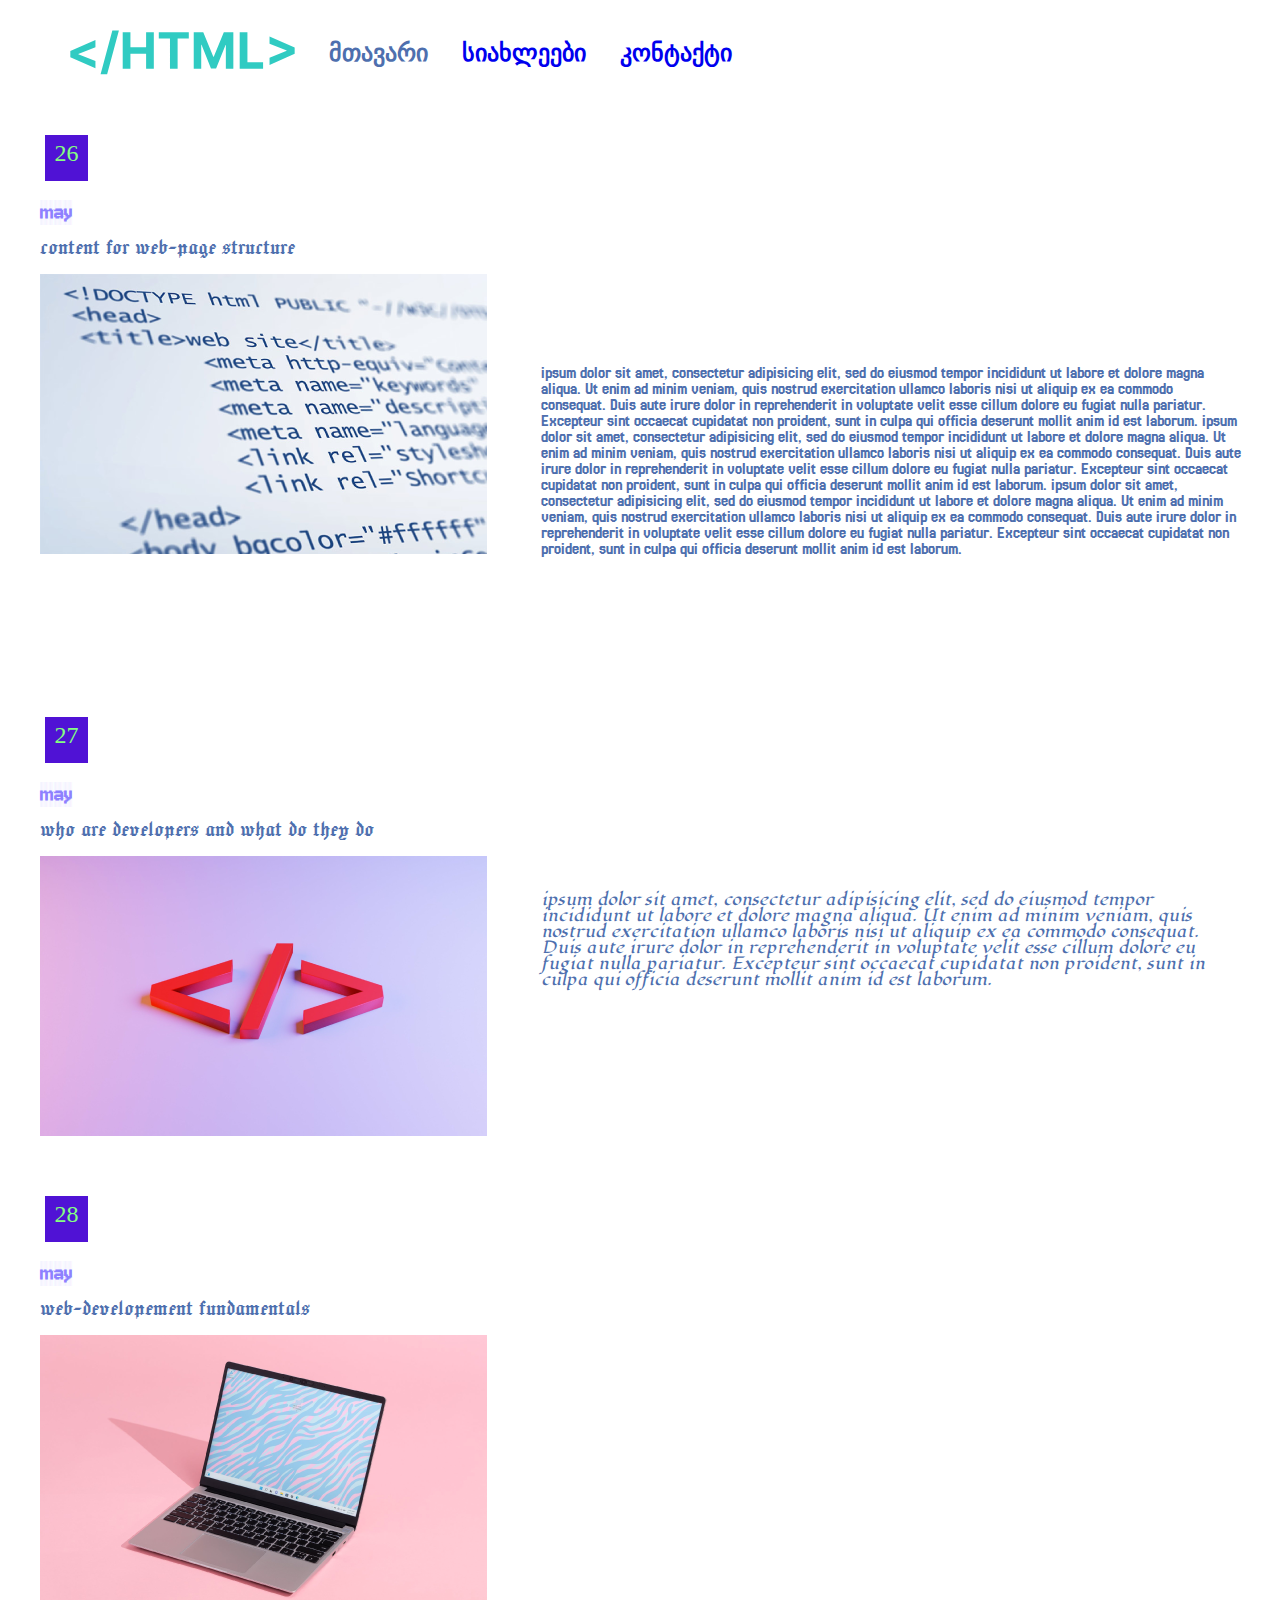
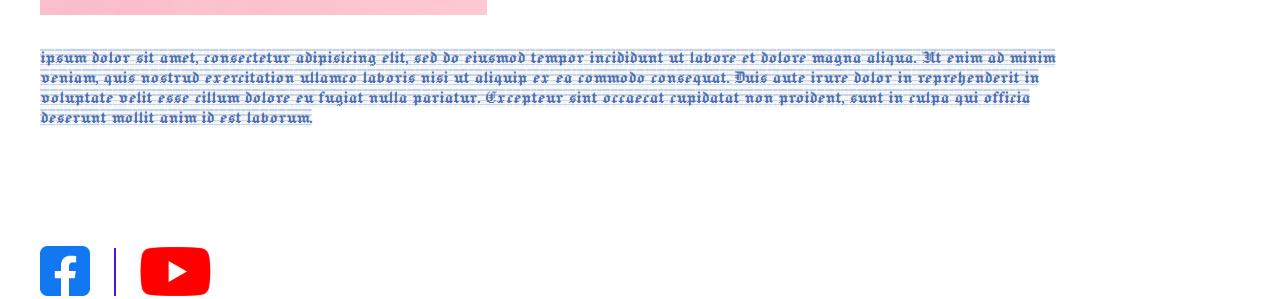
<file: index.html>
<!DOCTYPE html>
<html>
	<head>
		<link rel="stylesheet" type="text/css" href="css/reset.css">
		<link rel="stylesheet" type="text/css" href="css/styles.css">

		<link rel="preconnect" href="https://fonts.googleapis.com">
       <link rel="preconnect" href="https://fonts.gstatic.com" crossorigin>
       <link href="https://fonts.googleapis.com/css2?family=Jersey+25&family=Roboto+Condensed:ital,wght@0,100..900;1,100..900&display=swap" rel="stylesheet">

       <link rel="preconnect" href="https://fonts.googleapis.com">
       <link rel="preconnect" href="https://fonts.gstatic.com" crossorigin>
       <link href="https://fonts.googleapis.com/css2?family=Jersey+25&family=Lugrasimo&family=Roboto+Condensed:ital,wght@0,100..900;1,100..900&display=swap" rel="stylesheet">

       <link rel="preconnect" href="https://fonts.googleapis.com">
       <link rel="preconnect" href="https://fonts.gstatic.com" crossorigin>
       <link href="https://fonts.googleapis.com/css2?family=Jacquard+12+Charted&family=Jersey+20&family=Jersey+25&family=Lugrasimo&family=Roboto+Condensed:ital,wght@0,100..900;1,100..900&display=swap" rel="stylesheet"> 


       <link rel="preconnect" href="https://fonts.googleapis.com">
       <link rel="preconnect" href="https://fonts.gstatic.com" crossorigin>
       <link href="https://fonts.googleapis.com/css2?family=Dancing+Script:wght@400..700&family=Jacquard+12+Charted&family=Jersey+10+Charted&family=Jersey+20&family=Jersey+25&family=Lugrasimo&family=Roboto+Condensed:ital,wght@0,100..900;1,100..900&display=swap" rel="stylesheet">



      <link rel="preconnect" href="https://fonts.googleapis.com">
      <link rel="preconnect" href="https://fonts.gstatic.com" crossorigin>
      <link href="https://fonts.googleapis.com/css2?family=Dancing+Script:wght@400..700&family=Jacquard+12+Charted&family=Jacquard+24&family=Jersey+10+Charted&family=Jersey+20&family=Jersey+25&family=Lugrasimo&family=Roboto+Condensed:ital,wght@0,100..900;1,100..900&display=swap" rel="stylesheet">








		<title></title>
	</head>
	<body>
		<header class="header">
			<img class="logo" src="images/HTML.svg">
			<nav>
				<ul>
					<li class="header-item main-color">
						<a class="adress">მთავარი</a>
					</li>
					<li class="header-item ">
						<a class="adress" href="pages/news.html">სიახლეები</a>
					</li>
					<li class="header-item ">
						<a class="adress" href="pages/contact.html">კონტაქტი</a>
					</li>
				</ul>
			</nav>
		</header>

       

		<main class="main">
			<p class="date">26</p>
			<p class="month">may</p>
			<h2 class="section-header">content for web-page structure</h2>
			<img class="section-img" src="images/news-pic-1.svg">
		    <p 
			class="section-description1">
			<br> ipsum dolor sit amet, consectetur adipisicing elit, sed do eiusmod
			tempor incididunt ut labore et dolore magna aliqua. Ut enim ad minim veniam,
			quis nostrud exercitation ullamco laboris nisi ut aliquip ex ea commodo
			consequat. Duis aute irure dolor in reprehenderit in voluptate velit esse
			cillum dolore eu fugiat nulla pariatur. Excepteur sint occaecat cupidatat non
			proident, sunt in culpa qui officia deserunt mollit anim id est laborum. ipsum dolor sit amet, consectetur adipisicing elit, sed do eiusmod
			tempor incididunt ut labore et dolore magna aliqua. Ut enim ad minim veniam,
			quis nostrud exercitation ullamco laboris nisi ut aliquip ex ea commodo
			consequat. Duis aute irure dolor in reprehenderit in voluptate velit esse
			cillum dolore eu fugiat nulla pariatur. Excepteur sint occaecat cupidatat non
			proident, sunt in culpa qui officia deserunt mollit anim id est laborum.  ipsum dolor sit amet, consectetur adipisicing elit, sed do eiusmod
			tempor incididunt ut labore et dolore magna aliqua. Ut enim ad minim veniam,
			quis nostrud exercitation ullamco laboris nisi ut aliquip ex ea commodo
			consequat. Duis aute irure dolor in reprehenderit in voluptate velit esse
			cillum dolore eu fugiat nulla pariatur. Excepteur sint occaecat cupidatat non
			proident, sunt in culpa qui officia deserunt mollit anim id est laborum. <br/> <p/>
 

			</section>
			<section>
				<p class="date">27</p>
				<p class="month">may</p>
				<h2 class="section-header">who are developers and what do they do</h2>
				<img class="section-img1" src="images/news-pic-2.svg">
				<p class="section-description2"> ipsum dolor sit amet, consectetur adipisicing elit, sed do eiusmod
				tempor incididunt ut labore et dolore magna aliqua. Ut enim ad minim veniam,
				quis nostrud exercitation ullamco laboris nisi ut aliquip ex ea commodo
				consequat. Duis aute irure dolor in reprehenderit in voluptate velit esse
				cillum dolore eu fugiat nulla pariatur. Excepteur sint occaecat cupidatat non
				proident, sunt in culpa qui officia deserunt mollit anim id est laborum. </p>
			
			</section> 
	        <section>
				<p class="date">28</p>
				<p class="month">may</p>
				<h2 class="section-header">web-developement fundamentals</h2>
				<img class="section-img" src="images/news-pic-3.svg">
				<p class="section-description3" > ipsum dolor sit amet, consectetur adipisicing elit, sed do eiusmod
				tempor incididunt ut labore et dolore magna aliqua. Ut enim ad minim veniam,
				quis nostrud exercitation ullamco laboris nisi ut aliquip ex ea commodo
				consequat. Duis aute irure dolor in reprehenderit in voluptate velit esse
				cillum dolore eu fugiat nulla pariatur. Excepteur sint occaecat cupidatat non
				proident, sunt in culpa qui officia deserunt mollit anim id est laborum.   </p>
			</section> 
		</main>
		<footer class="footer1">
			<img src="images/facebook.svg">
			<span class="line"></span>
			<img src="images/youtube.svg">
		</footer>

	</body>
</html>
</file>
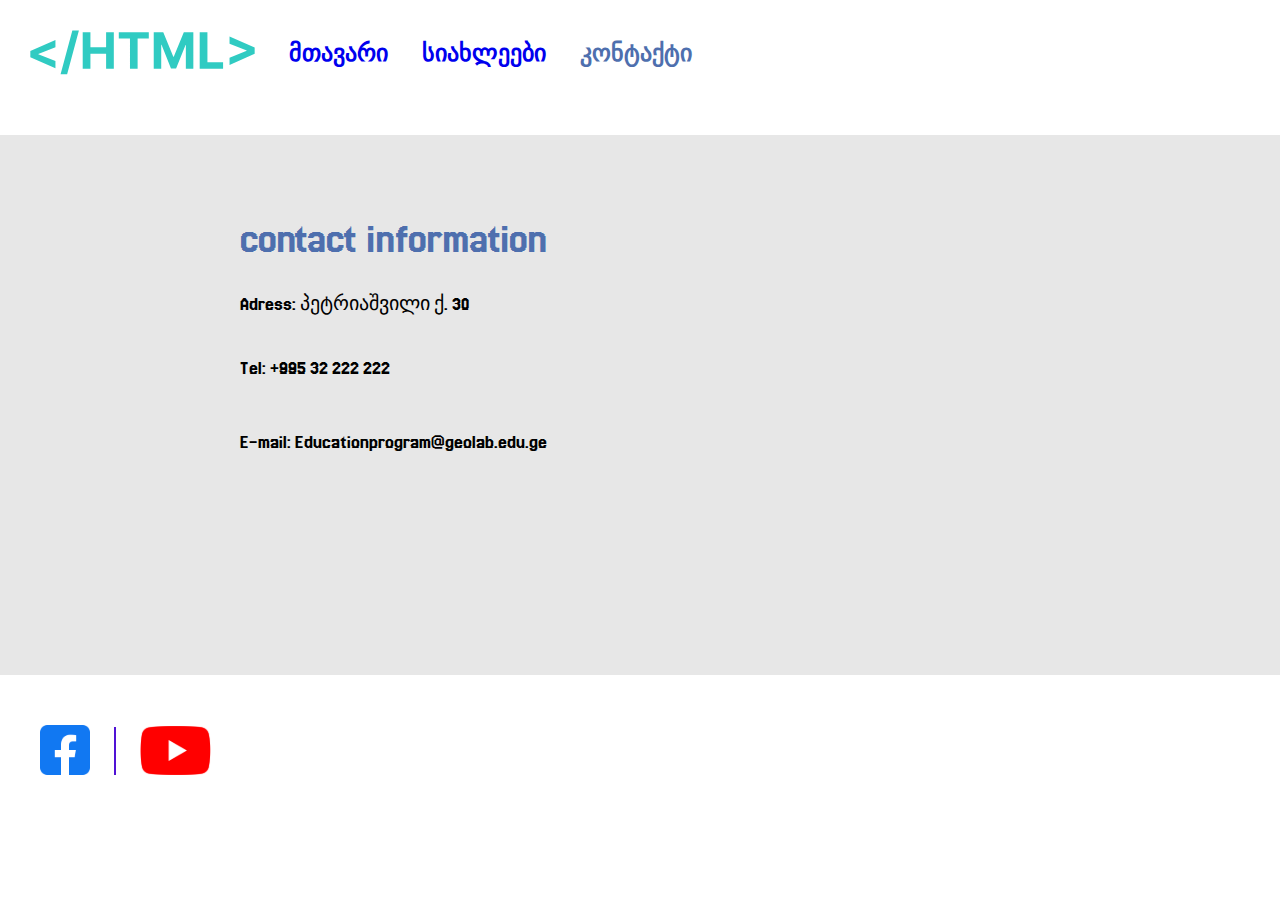
<file: pages/contact.html>
<!DOCTYPE html>
<html>
	<head>

        <link rel="preconnect" href="https://fonts.googleapis.com">
       <link rel="preconnect" href="https://fonts.gstatic.com" crossorigin>
       <link href="https://fonts.googleapis.com/css2?family=Jersey+25&family=Roboto+Condensed:ital,wght@0,100..900;1,100..900&display=swap" rel="stylesheet">

       <link rel="preconnect" href="https://fonts.googleapis.com">
       <link rel="preconnect" href="https://fonts.gstatic.com" crossorigin>
       <link href="https://fonts.googleapis.com/css2?family=Dancing+Script:wght@400..700&family=Jacquard+12+Charted&family=Jacquard+24&family=Jersey+10+Charted&family=Jersey+20&family=Jersey+25&family=Lugrasimo&family=Micro+5+Charted&family=Roboto+Condensed:ital,wght@0,100..900;1,100..900&display=swap" rel="stylesheet">


		<link rel="stylesheet" type="text/css" href="../css/reset.css">
		<link rel="stylesheet" type="text/css" href="../css/styles.css">

		<title></title>
	</head>
	<body>
		 <header>
			<img class="logo" src="../images/HTML.svg">
			<nav>
				<ul>
					<li class="header-item">
						<a class="adress" href="../index.html">მთავარი</a>
					</li>
					<li class="header-item ">
						<a class="adress" href="../pages/news.html">სიახლეები</a>
					</li>
					<li class="header-item main-color">
						<a class="adres">კონტაქტი</a>
					</li>
				</ul>
			</nav>
		</header>
		<main>
			<div class="container1">
			 <iframe class="img1" src="https://www.google.com/maps/embed?pb=!1m14!1m8!1m3!1d11914.789882358205!2d44.7795458!3d41.7054662!3m2!1i1024!2i768!4f13.1!3m3!1m2!1s0x40440cce30aae213%3A0xb7583979248d753f!2z4YOc4YOU4YOg4YOi4YOY4YOh4YOY!5e0!3m2!1sen!2sge!4v1713269675994!5m2!1sen!2sge" width="600" height="450" style="border:0;" allowfullscreen="" loading="lazy" referrerpolicy="no-referrer-when-downgrade"></iframe>

			 <h1 class="heading">contact information</h1>
			 <p class="p3"> Adress: პეტრიაშვილი ქ. 30  </p>
			 <p class="p4">Tel: +995 32 222 222 </p>
			 <p class="p5">E-mail: Educationprogram@geolab.edu.ge</p>
				
			</div>
		</main>
		<footer class="footer1">
			<img src="../images/facebook.svg">
			<span class="line"></span>
			<img src="../images/youtube.svg">
		</footer>

	</body>
</html>
</file>
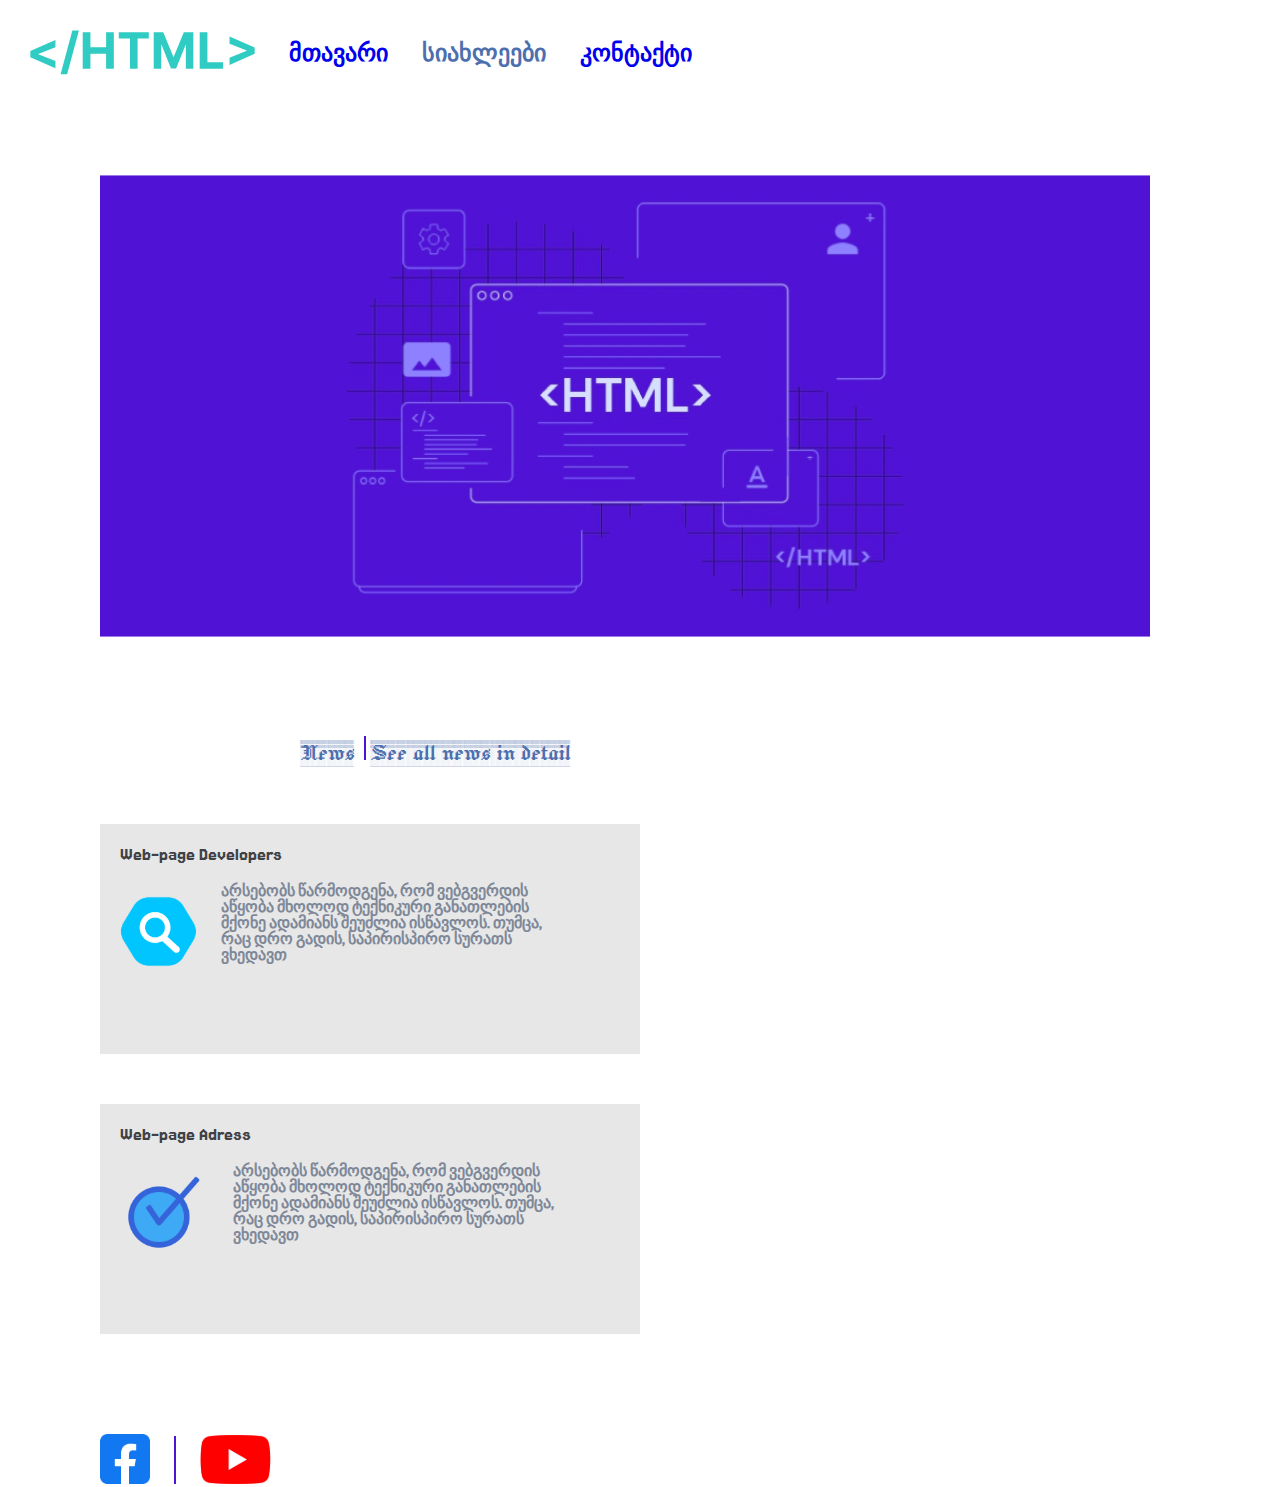
<file: pages/news.html>
<!DOCTYPE html>
<html>
	<head>

       <link rel="preconnect" href="https://fonts.googleapis.com">
       <link rel="preconnect" href="https://fonts.gstatic.com" crossorigin>
       <link href="https://fonts.googleapis.com/css2?family=Jacquard+12+Charted&family=Jersey+20&family=Jersey+25&family=Lugrasimo&family=Roboto+Condensed:ital,wght@0,100..900;1,100..900&display=swap" rel="stylesheet"> 


       <link rel="preconnect" href="https://fonts.googleapis.com">
       <link rel="preconnect" href="https://fonts.gstatic.com" crossorigin>
       <link href="https://fonts.googleapis.com/css2?family=Dancing+Script:wght@400..700&family=Jacquard+12+Charted&family=Jacquard+24&family=Jersey+10+Charted&family=Jersey+15&family=Jersey+20&family=Jersey+25&family=Lugrasimo&family=Micro+5+Charted&family=Roboto+Condensed:ital,wght@0,100..900;1,100..900&display=swap" rel="stylesheet">


       <link rel="preconnect" href="https://fonts.googleapis.com">
       <link rel="preconnect" href="https://fonts.gstatic.com" crossorigin>
       <link href="https://fonts.googleapis.com/css2?family=Bebas+Neue&family=Dancing+Script:wght@400..700&family=Jacquard+12+Charted&family=Jacquard+24&family=Jersey+10+Charted&family=Jersey+15&family=Jersey+20&family=Jersey+25&family=Kanit:ital,wght@0,100;0,200;0,300;0,400;0,500;0,600;0,700;0,800;0,900;1,100;1,200;1,300;1,400;1,500;1,600;1,700;1,800;1,900&family=Lugrasimo&family=Micro+5+Charted&family=Roboto+Condensed:ital,wght@0,100..900;1,100..900&display=swap" rel="stylesheet">



		<link rel="stylesheet" type="text/css" href="../css/reset.css">
		<link rel="stylesheet" type="text/css" href="../css/styles.css">

		<title></title>
	</head>
	<body>

         <header>
			<img class="logo" src="../images/HTML.svg">
			<nav>
				<ul>
					<li class="header-item">
						<a class="adress" href="../index.html">მთავარი</a>
					</li>
					<li class="header-item  main-color">
						<a class="adress">სიახლეები</a>
					</li>
					<li class="header-item">
						<a class="adress" href="../pages/contact.html">კონტაქტი</a>
					</li>
				</ul>
			</nav>
		</header>
	
		<main>

			<img class="logo1" src="../images/html-main-image.svg">
			
			
			<p class="paragraph">News</p>
			<span class="line2"></span>
			<p class="paragraph2">See all news in detail</p>

			<div class="container">
				<h2>Web-page Developers</h2>
				<img src="../images/image 2.svg">
				<p>არსებობს წარმოდგენა, რომ ვებგვერდის აწყობა მხოლოდ ტექნიკური განათლების მქონე ადამიანს შეუძლია ისწავლოს. თუმცა, რაც დრო გადის, საპირისპირო სურათს ვხედავთ</p>
			</div>

			<div class="container">
				<h2>Web-page Adress</h2>
				<img src="../images/image 1.svg">
				<p>არსებობს წარმოდგენა, რომ ვებგვერდის აწყობა მხოლოდ ტექნიკური განათლების მქონე ადამიანს შეუძლია ისწავლოს. თუმცა, რაც დრო გადის, საპირისპირო სურათს ვხედავთ</p>
			</div>

		</main>


		<footer class="footer">
			<img src="../images/facebook.svg">
			<span class="line"></span>
			<img src="../images/youtube.svg">
		</footer>

	</body>
</html>
</file>
<file: css/styles.css>
.logo{
	width: 225px;
	padding-left: 30px;
	vertical-align: middle;
	display: inline-block;
	margin-right: 30px;
	
}

 header{
 
 	padding-top: 30px;
 }
header nav{
	vertical-align: middle;
	display: inline-block;
}
.adress {
	text-decoration: none;
}



.header-item {
	margin-right: 30px;
	font-size: 24px;
	color:#8D81FF;
	font-weight: bold;
    display: inline-block;
	text-align: center;
	



}
 
.main-color {
	color: #4E6FAE;
}


.date {
 	width: 31px;
 	height: 34px;
 	background-color: #5012D5;
 	font-size: 24px;
 	color: #84FF81;
 	text-align: center;
 	margin: 5px;
 	padding: 6px;
 	margin-top: 60px;

 }

 .month {
 	font-size: 24px;
 	color: #8D81FF;
 	padding-top: 15px;
   font-family: "Jersey 10 Charted", sans-serif;
   font-weight: 400;
   font-style: normal;

 }

 .section-header {
 	font-size: 24px;
 	font-weight: bold;
 	color: #4E6FAE;
 	margin-top: 10px;
   font-family: "Jacquard 24", system-ui;
   font-weight: 400;
   font-style: normal;


 } 


 .section-img{
 	display: inline;
 	width: 447;
 	height: 280;
 	margin-top: 15px;
 }

 .section-img1{
 	vertical-align: middle;
 	padding-top: 15px;
 }

 .section-description1 {
	 font-size: 16px;
	 color: #4E6FAE;
	 width: 700px;
	 display: inline-block;
	 padding-top: 40px;
    padding-right: 20px;
    padding-bottom: 100px;
    padding-left: 50px;
    font-family: "Jersey 25", sans-serif;
    font-weight: 400;
    font-style: normal;
}




.section-description2{
	 font-size: 16px;
	 color: #4E6FAE;
	 display: inline-block;
	 width: 700px;
	 padding-top: 50px;
    padding-right: 20px;
    padding-bottom: 100px;
    padding-left: 50px;
    vertical-align: middle;
    margin-top: -50px;
   font-family: "Lugrasimo", cursive;
   font-weight: 400;
   font-style: normal;
}



.section-description3{
	font-size: 20px;
	display: block;
	color:#4E6FAE ;
	width: 1021px;
	height: 148px;
	padding-top: 30px;
   font-family: "Jacquard 12 Charted", system-ui;
   font-weight: 400;
   font-style: normal;

}


.line {
 	width: 2px;
 	height: 48px;
 	display: inline-block;
 	background: #5012D5;
 	margin-left: 20px;
 	margin-right: 20px;
 }

 .main{
 	padding-left: 40px;
 }

 .header{
 	padding-left: 40px;
 }

.footer1{
	padding-left: 40px;
	padding-top: 50px;
}

.logo1{
	padding-left: 100px;
	padding-top: 100px;
	width: 1050px;
	height: 462px;
	padding-bottom: ;

}


.container{
	width: 500px;
	height: 190px;
	background-color: #E7E7E7;
	margin-top: 50px;
	padding: 20px;
	display: inline-block;
	margin-right: 5px;
	margin-left: 100px;
	

}


.container h2{
	font-size: 20px;
	color: #3F4145;
	margin-bottom: 20px;
   font-family: "Jersey 15", sans-serif;
   font-weight: 400;
   font-style: normal;
}


.container p{
	display: inline-block;
	width: 360px;
	vertical-align: middle;
	font-size: 16px;
	color: #7E8898;
	width: 335px;
	height: 95px;
   font-family: "Bebas Neue", sans-serif;
   font-weight: 600;
   font-style: normal;

}

.container img{
	margin-right: 20px;
	vertical-align: middle;
}


.paragraph{
	 height: 34px;
   font-size: 26px;
   font-weight: 700;
   width: 60px;
   color: #4E6FAE;
   font-family: "Jacquard 12 Charted", system-ui;
   font-weight: 400;
   font-style: normal;
   display: inline-block;
   padding-top: 100px;
	 padding-left: 300px;


}

.line2 {
	background:#5012D5;
	height: 24px;
	width: 2px;
	display: inline-block;

}


.paragraph2{
	 width: 484px;
   height: 34px;
   font-size: 26px;
   font-weight: 400;
   color: #4E6FAE;
   font-family: "Jacquard 12 Charted", system-ui;
   font-weight: 400;
   font-style: normal;
   display: inline-block;
   margin-right: 100px;
  
   

}




.container1{
width: 1300px;
height: 400px;
background-color:#E7E7E7;
padding:70px ;
margin-top: 60px;

}


.img1{
	padding-left: 700px;

}

.heading {
 width: 474px;
 height: 34px;
 font-size: 42px;
 font-weight: 700;
 text-align: left;
 color: #4E6FAE;
 line-height: 43.96px;
 padding: 20px;
 margin-top: -460px;
 margin-left: 150px;
 font-family: "Jersey 25", sans-serif;
 font-weight: 400;
 font-style: normal;


}

.p3{
  width: 307px;
  height: 24px;
  font-size: 20px;
  font-weight: 400;
  line-height: 24.14px;
  text-align: left;
  padding: 20px;
  margin-left: 150px;
  font-family: "Jersey 20", sans-serif;
  font-weight: 400;
  font-style: normal;
}


.p4{
 width: 217px;
 height: 34px;
 font-size: 20px;
 font-weight: 400;
 line-height: 24.14px;
 text-align: left;
 padding: 20px;
 margin-left: 150px;
 font-family: "Jersey 20", sans-serif;
 font-weight: 400;
 font-style: normal;
 

}

.p5{
 width: 434px;
 height: 34px;
 font-size: 20px;
 font-weight: 400;
 line-height: 24.14px;
 text-align: left;
 padding: 20px;
 margin-left: 150px;
 font-family: "Jersey 20", sans-serif;
 font-weight: 400;
 font-style: normal;


}



.footer{
	padding-top: 100px;
	padding-left: 100px;
}
</file>
